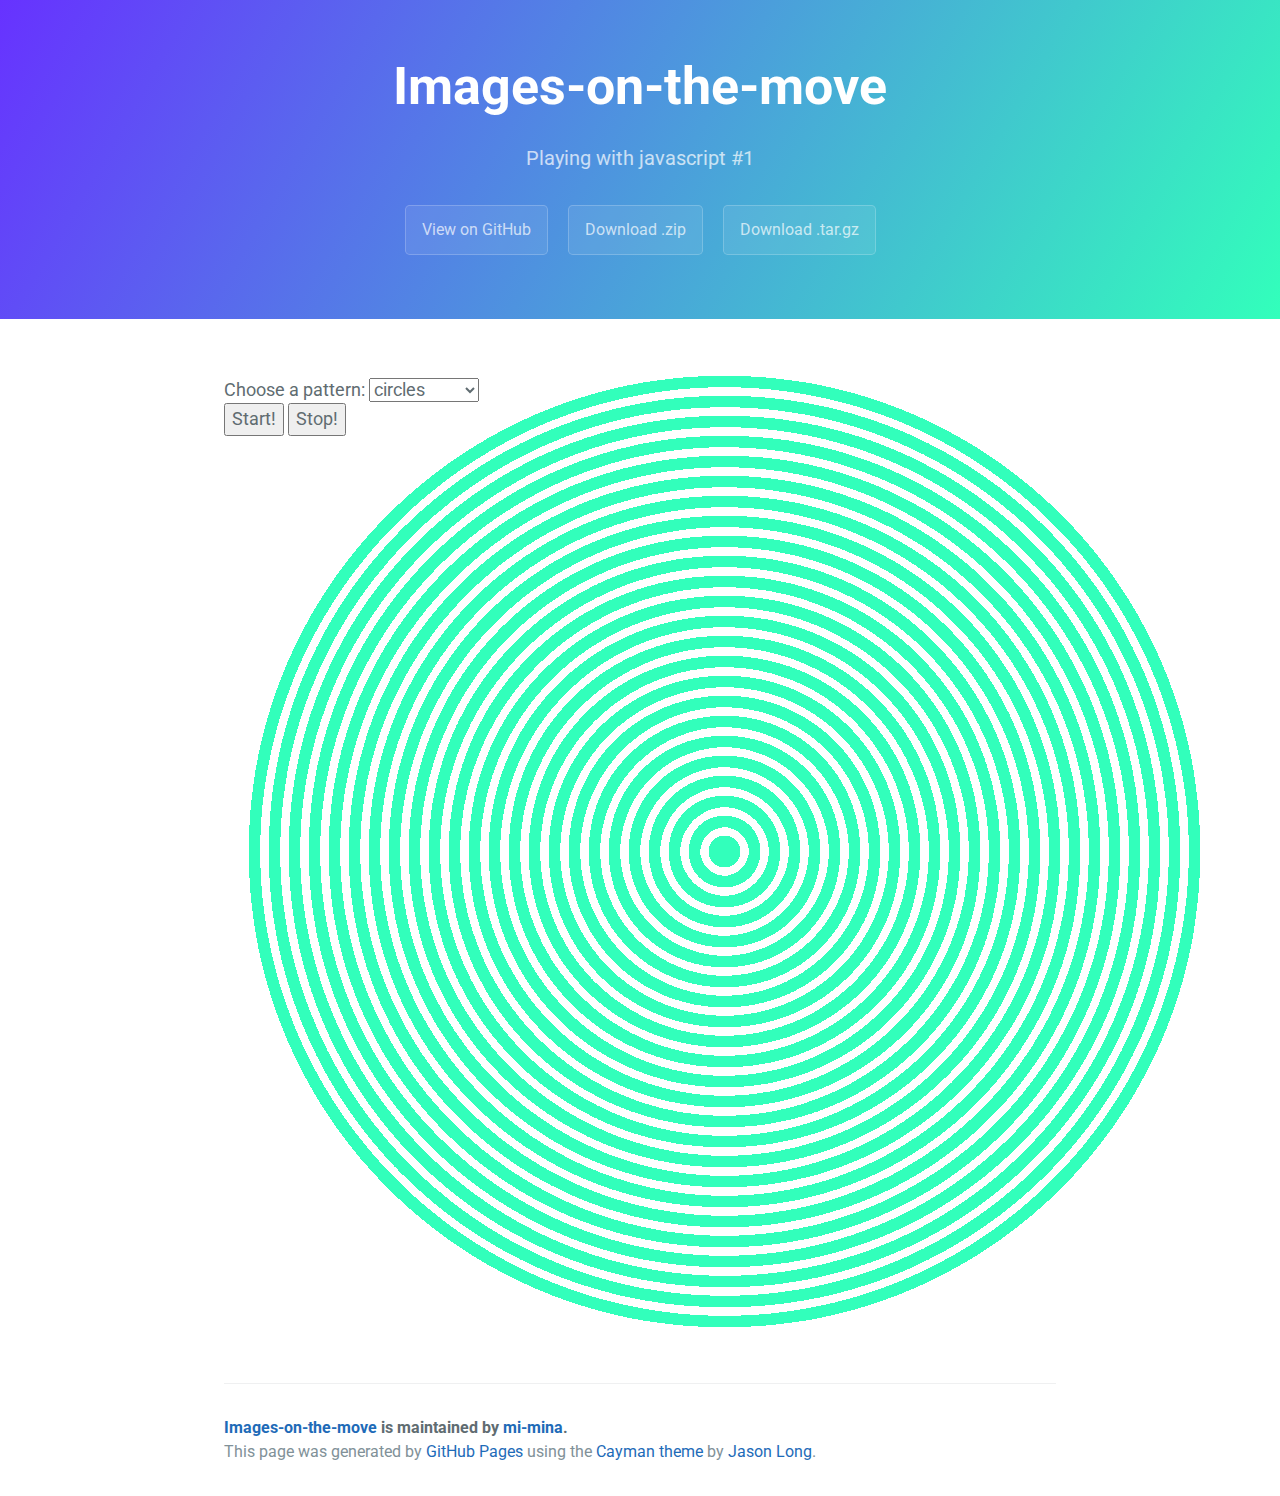
<file: index.html>
<!DOCTYPE html>
<html lang="en-us">
  <head>
    <meta charset="UTF-8">
    <title>Images-on-the-move by mi-mina</title>
    <meta name="viewport" content="width=device-width, initial-scale=1">
    <link rel="stylesheet" type="text/css" href="stylesheets/normalize.css" media="screen">
    <link href='https://fonts.googleapis.com/css?family=Roboto' rel='stylesheet' type='text/css'>
    <link href='https://fonts.googleapis.com/css?family=Open+Sans:400,700' rel='stylesheet' type='text/css'>
    <link rel="stylesheet" type="text/css" href="stylesheets/stylesheet.css" media="screen">
    <link rel="stylesheet" type="text/css" href="stylesheets/github-light.css" media="screen">
  </head>
  <body onload="on_load(); ">
    <section class="page-header">
      <h1 class="project-name">Images-on-the-move</h1>
      <h2 class="project-tagline">Playing with javascript #1</h2>
      <a href="https://github.com/mi-mina/images-on-the-move" class="btn">View on GitHub</a>
      <a href="https://github.com/mi-mina/images-on-the-move/zipball/master" class="btn">Download .zip</a>
      <a href="https://github.com/mi-mina/images-on-the-move/tarball/master" class="btn">Download .tar.gz</a>
    </section>

    <section class="main-content">
      <div id="contenedor">
        <form class="ontop" action="" method="get">
          <br>
          <label for="select">Choose a pattern:</label>
          <select class="" name="pattern" id="select">
          </select>
        </form>
        <button onclick="clearInterval(the_timer); move();" class="boton ontop">Start!</button>
        <button onclick= "clearInterval(the_timer);" class="boton ontop">Stop!</button>
      </div>

      <footer class="site-footer">
        <span class="site-footer-owner"><a href="https://github.com/mi-mina/images-on-the-move">Images-on-the-move</a> is maintained by <a href="https://github.com/mi-mina">mi-mina</a>.</span>

        <span class="site-footer-credits">This page was generated by <a href="https://pages.github.com">GitHub Pages</a> using the <a href="https://github.com/jasonlong/cayman-theme">Cayman theme</a> by <a href="https://twitter.com/jasonlong">Jason Long</a>.</span>
      </footer>
    </section>
    <script src = "js/script.js"> </script>
  </body>
</html>
</file>
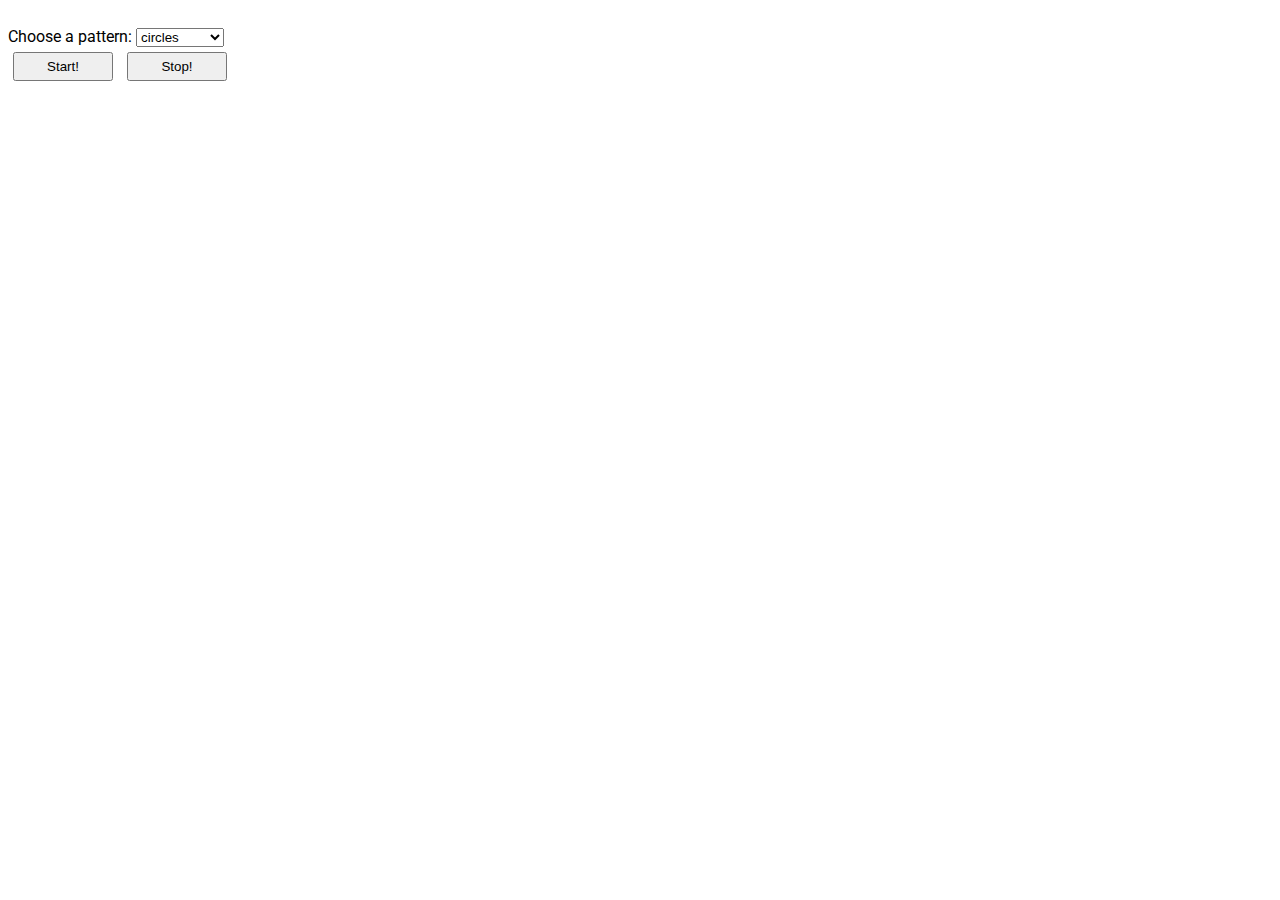
<file: images_on_the_move.html>
<!DOCTYPE html>
<html lang="en">

  <head>
    <meta charset="UTF-8">
    <title>Images on the move</title>
    <link rel="stylesheet" href="css/styles.css" >
    <link href='https://fonts.googleapis.com/css?family=Roboto' rel='stylesheet' type='text/css'>
  </head>

  <body onload="on_load(); ">
      <form class="ontop" action="" method="get">
        <br>
        <label for="select">Choose a pattern:</label>
        <select class="" name="pattern" id="select">
          <!-- <option value="0circles" selected>circles</option>
          <option value="0triangles">triangles</option>
          <option value="0hexagones">hexagones</option>
          <option value="0flowers">flowers</option> -->
        </select>
      </form>
    <button onclick="clearInterval(the_timer); move();" class="btn ontop">Start!</button>
    <button onclick= "clearInterval(the_timer);" class="btn ontop">Stop!</button>

    <script src = "js/script.js"> </script>
  </body>
</html>
</file>
<file: stylesheets/stylesheet.css>
* {
  box-sizing: border-box; }

body {
  padding: 0;
  margin: 0;
  font-family: "Roboto", "Open Sans", "Helvetica Neue", Helvetica, Arial, sans-serif;
  font-size: 16px;
  line-height: 1.5;
  color: #606c71; }

a {
  color: #1e6bb8;
  text-decoration: none; }
  a:hover {
    text-decoration: underline; }

#contenedor {
  position: relative;
  overflow:hidden;
  width: 1000px;
  height: 1000px;
}

.ontop {
  position: relative;
  z-index:1000;
}

/*.boton {
  display: inline-block;
  padding: 5px;
  margin: 5px;
  width: 100px;
}*/

.btn {
  display: inline-block;
  margin-bottom: 1rem;
  color: rgba(255, 255, 255, 0.7);
  background-color: rgba(255, 255, 255, 0.08);
  border-color: rgba(255, 255, 255, 0.2);
  border-style: solid;
  border-width: 1px;
  border-radius: 0.3rem;
  transition: color 0.2s, background-color 0.2s, border-color 0.2s; }
  .btn + .btn {
    margin-left: 1rem; }

.btn:hover {
  color: rgba(255, 255, 255, 0.8);
  text-decoration: none;
  background-color: rgba(255, 255, 255, 0.2);
  border-color: rgba(255, 255, 255, 0.3); }

@media screen and (min-width: 64em) {
  .btn {
    padding: 0.75rem 1rem; } }

@media screen and (min-width: 42em) and (max-width: 64em) {
  .btn {
    padding: 0.6rem 0.9rem;
    font-size: 0.9rem; } }

@media screen and (max-width: 42em) {
  .btn {
    display: block;
    width: 100%;
    padding: 0.75rem;
    font-size: 0.9rem; }
    .btn + .btn {
      margin-top: 1rem;
      margin-left: 0; } }

.page-header {
  color: #fff;
  text-align: center;
  background-color: #159957;
  background-image: linear-gradient(120deg, #6732ff, #32ffbb); }

@media screen and (min-width: 64em) {
  .page-header {
    padding: 3rem 4rem; } }

@media screen and (min-width: 42em) and (max-width: 64em) {
  .page-header {
    padding: 3rem 4rem; } }

@media screen and (max-width: 42em) {
  .page-header {
    padding: 2rem 1rem; } }

.project-name {
  margin-top: 0;
  margin-bottom: 0.1rem; }

@media screen and (min-width: 64em) {
  .project-name {
    font-size: 3.25rem; } }

@media screen and (min-width: 42em) and (max-width: 64em) {
  .project-name {
    font-size: 2.25rem; } }

@media screen and (max-width: 42em) {
  .project-name {
    font-size: 1.75rem; } }

.project-tagline {
  margin-bottom: 2rem;
  font-weight: normal;
  opacity: 0.7; }

@media screen and (min-width: 64em) {
  .project-tagline {
    font-size: 1.25rem; } }

@media screen and (min-width: 42em) and (max-width: 64em) {
  .project-tagline {
    font-size: 1.15rem; } }

@media screen and (max-width: 42em) {
  .project-tagline {
    font-size: 1rem; } }

.main-content :first-child {
  margin-top: 0; }
.main-content img {
  max-width: 100%; }
.main-content h1, .main-content h2, .main-content h3, .main-content h4, .main-content h5, .main-content h6 {
  margin-top: 2rem;
  margin-bottom: 1rem;
  font-weight: normal;
  color: #159957; }
.main-content p {
  margin-bottom: 1em; }
.main-content code {
  padding: 2px 4px;
  font-family: Consolas, "Liberation Mono", Menlo, Courier, monospace;
  font-size: 0.9rem;
  color: #383e41;
  background-color: #f3f6fa;
  border-radius: 0.3rem; }
.main-content pre {
  padding: 0.8rem;
  margin-top: 0;
  margin-bottom: 1rem;
  font: 1rem Consolas, "Liberation Mono", Menlo, Courier, monospace;
  color: #567482;
  word-wrap: normal;
  background-color: #f3f6fa;
  border: solid 1px #dce6f0;
  border-radius: 0.3rem; }
  .main-content pre > code {
    padding: 0;
    margin: 0;
    font-size: 0.9rem;
    color: #567482;
    word-break: normal;
    white-space: pre;
    background: transparent;
    border: 0; }
.main-content .highlight {
  margin-bottom: 1rem; }
  .main-content .highlight pre {
    margin-bottom: 0;
    word-break: normal; }
.main-content .highlight pre, .main-content pre {
  padding: 0.8rem;
  overflow: auto;
  font-size: 0.9rem;
  line-height: 1.45;
  border-radius: 0.3rem; }
.main-content pre code, .main-content pre tt {
  display: inline;
  max-width: initial;
  padding: 0;
  margin: 0;
  overflow: initial;
  line-height: inherit;
  word-wrap: normal;
  background-color: transparent;
  border: 0; }
  .main-content pre code:before, .main-content pre code:after, .main-content pre tt:before, .main-content pre tt:after {
    content: normal; }
.main-content ul, .main-content ol {
  margin-top: 0; }
.main-content blockquote {
  padding: 0 1rem;
  margin-left: 0;
  color: #819198;
  border-left: 0.3rem solid #dce6f0; }
  .main-content blockquote > :first-child {
    margin-top: 0; }
  .main-content blockquote > :last-child {
    margin-bottom: 0; }
.main-content table {
  display: block;
  width: 100%;
  overflow: auto;
  word-break: normal;
  word-break: keep-all; }
  .main-content table th {
    font-weight: bold; }
  .main-content table th, .main-content table td {
    padding: 0.5rem 1rem;
    border: 1px solid #e9ebec; }
.main-content dl {
  padding: 0; }
  .main-content dl dt {
    padding: 0;
    margin-top: 1rem;
    font-size: 1rem;
    font-weight: bold; }
  .main-content dl dd {
    padding: 0;
    margin-bottom: 1rem; }
.main-content hr {
  height: 2px;
  padding: 0;
  margin: 1rem 0;
  background-color: #eff0f1;
  border: 0; }

@media screen and (min-width: 64em) {
  .main-content {
    max-width: 64rem;
    padding: 2rem 6rem;
    margin: 0 auto;
    font-size: 1.1rem; } }

@media screen and (min-width: 42em) and (max-width: 64em) {
  .main-content {
    padding: 2rem 4rem;
    font-size: 1.1rem; } }

@media screen and (max-width: 42em) {
  .main-content {
    padding: 2rem 1rem;
    font-size: 1rem; } }

.site-footer {
  padding-top: 2rem;
  margin-top: 2rem;
  border-top: solid 1px #eff0f1; }

.site-footer-owner {
  display: block;
  font-weight: bold; }

.site-footer-credits {
  color: #819198; }

@media screen and (min-width: 64em) {
  .site-footer {
    font-size: 1rem; } }

@media screen and (min-width: 42em) and (max-width: 64em) {
  .site-footer {
    font-size: 1rem; } }

@media screen and (max-width: 42em) {
  .site-footer {
    font-size: 0.9rem; } }
</file>
<file: stylesheets/github-light.css>
/*
   Copyright 2014 GitHub Inc.

   Licensed under the Apache License, Version 2.0 (the "License");
   you may not use this file except in compliance with the License.
   You may obtain a copy of the License at

       http://www.apache.org/licenses/LICENSE-2.0

   Unless required by applicable law or agreed to in writing, software
   distributed under the License is distributed on an "AS IS" BASIS,
   WITHOUT WARRANTIES OR CONDITIONS OF ANY KIND, either express or implied.
   See the License for the specific language governing permissions and
   limitations under the License.

*/

.pl-c /* comment */ {
  color: #969896;
}

.pl-c1      /* constant, markup.raw, meta.diff.header, meta.module-reference, meta.property-name, support, support.constant, support.variable, variable.other.constant */,
.pl-s .pl-v /* string variable */ {
  color: #0086b3;
}

.pl-e  /* entity */,
.pl-en /* entity.name */ {
  color: #795da3;
}

.pl-s .pl-s1 /* string source */,
.pl-smi      /* storage.modifier.import, storage.modifier.package, storage.type.java, variable.other, variable.parameter.function */ {
  color: #333;
}

.pl-ent /* entity.name.tag */ {
  color: #63a35c;
}

.pl-k /* keyword, storage, storage.type */ {
  color: #a71d5d;
}

.pl-pds              /* punctuation.definition.string, string.regexp.character-class */,
.pl-s                /* string */,
.pl-s .pl-pse .pl-s1 /* string punctuation.section.embedded source */,
.pl-sr               /* string.regexp */,
.pl-sr .pl-cce       /* string.regexp constant.character.escape */,
.pl-sr .pl-sra       /* string.regexp string.regexp.arbitrary-repitition */,
.pl-sr .pl-sre       /* string.regexp source.ruby.embedded */ {
  color: #183691;
}

.pl-v /* variable */ {
  color: #ed6a43;
}

.pl-id /* invalid.deprecated */ {
  color: #b52a1d;
}

.pl-ii /* invalid.illegal */ {
  background-color: #b52a1d;
  color: #f8f8f8;
}

.pl-sr .pl-cce /* string.regexp constant.character.escape */ {
  color: #63a35c;
  font-weight: bold;
}

.pl-ml /* markup.list */ {
  color: #693a17;
}

.pl-mh        /* markup.heading */,
.pl-mh .pl-en /* markup.heading entity.name */,
.pl-ms        /* meta.separator */ {
  color: #1d3e81;
  font-weight: bold;
}

.pl-mq /* markup.quote */ {
  color: #008080;
}

.pl-mi /* markup.italic */ {
  color: #333;
  font-style: italic;
}

.pl-mb /* markup.bold */ {
  color: #333;
  font-weight: bold;
}

.pl-md /* markup.deleted, meta.diff.header.from-file */ {
  background-color: #ffecec;
  color: #bd2c00;
}

.pl-mi1 /* markup.inserted, meta.diff.header.to-file */ {
  background-color: #eaffea;
  color: #55a532;
}

.pl-mdr /* meta.diff.range */ {
  color: #795da3;
  font-weight: bold;
}

.pl-mo /* meta.output */ {
  color: #1d3e81;
}
</file>
<file: css/styles.css>
body {
  font-family: "Roboto", arial;
}

.ontop {
  position: relative;
  z-index:1000;
}
.btn {
  display: inline-block;
  padding: 5px;
  margin: 5px;
  width: 100px;
}
</file>
